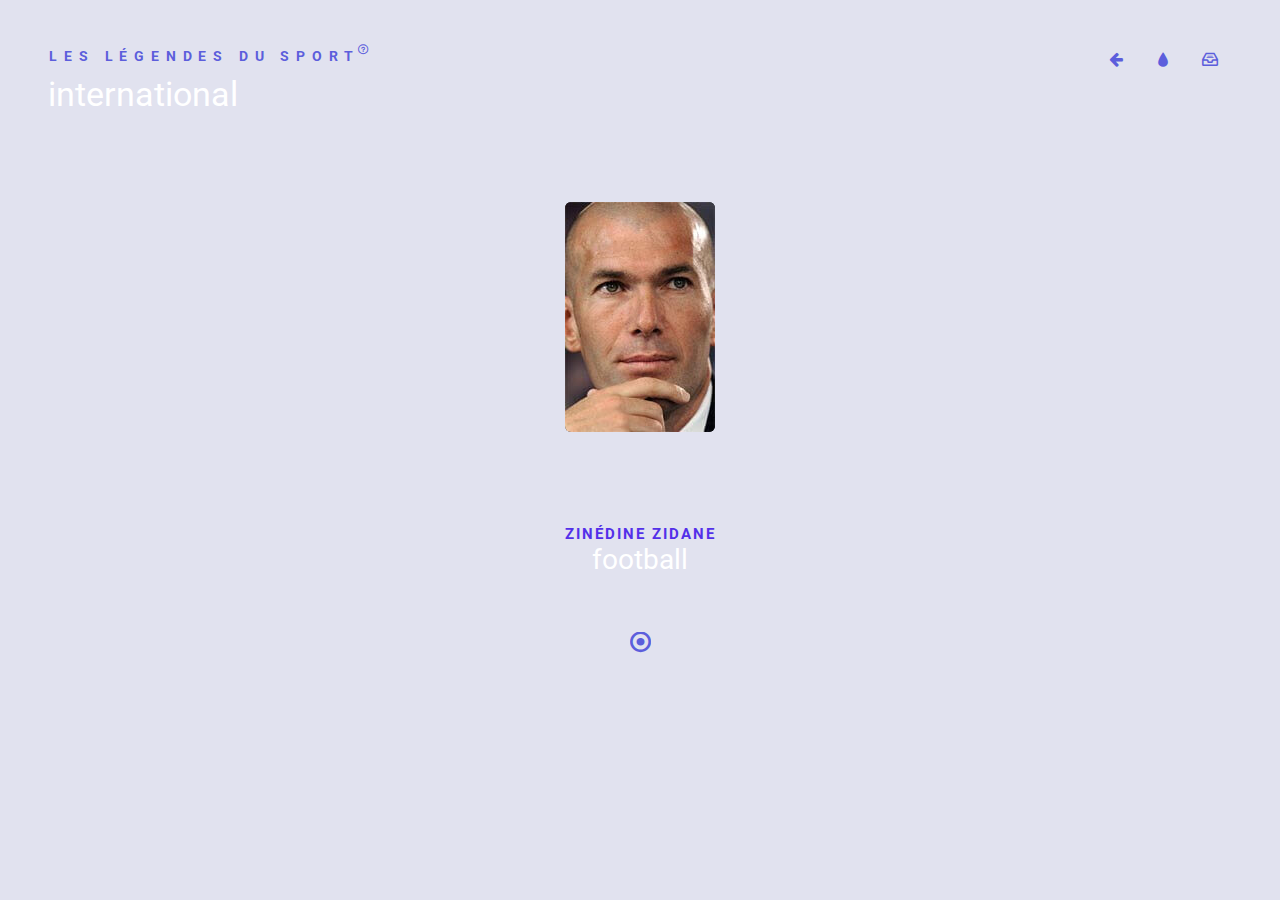
<file: index.html>
<!DOCTYPE html>
<html lang="en" class="no-js">
<head>
	<meta charset="UTF-8" />
	<meta http-equiv="X-UA-Compatible" content="IE=edge">
	<meta name="viewport" content="width=device-width, initial-scale=1.0">
	<title>Blueprint: Zoom Slider</title>
	<meta name="description" content="A simple content slider with depth-like zoom functionality" />
	<meta name="keywords" content="blueprint, template, slider, zoom, javascript, depth, 3d, css" />
	<meta name="author" content="Codrops" />
	<link rel="shortcut icon" href="favicon.ico">
	<!-- Feather Icons -->
	<link rel="stylesheet" type="text/css" href="fonts/feather/style.css">
		<link rel="stylesheet" type="text/css" href="fonts/icomoon/style.css">
	<!-- General demo styles & header -->
	<link rel="stylesheet" type="text/css" href="css/demo.css" />
	<!-- Component styles -->
	<link rel="stylesheet" type="text/css" href="css/component.css" />
	<script src="js/modernizr.custom.js"></script>
</head>
<body>
	<!-- Main container -->
	<div class="container">
		<!-- Blueprint header -->
		<header class="bp-header cf">
			<span>LES LÉGENDES DU SPORT <span class="bp-icon bp-icon-about" data-content="The Blueprints are a collection of basic and minimal website concepts, components, plugins and layouts with minimal style for easy adaption and usage, or simply for inspiration."></span></span>
			<h1>international</h1>
			<nav>
				<a href="http://tympanus.net/Blueprints/FilterableProductGrid/" class="bp-icon bp-icon-prev" data-info="previous Blueprint"><span>Previous Blueprint</span></a>
				<!--a href="" class="bp-icon bp-icon-next" data-info="next Blueprint"><span>Next Blueprint</span></a-->
				<a href="http://tympanus.net/codrops/?p=24330" class="bp-icon bp-icon-drop" data-info="back to the Codrops article"><span>back to the Codrops article</span></a>
				<a href="http://tympanus.net/codrops/category/blueprints/" class="bp-icon bp-icon-archive" data-info="Blueprints archive"><span>Go to the archive</span></a>
			</nav>
		</header>
		<!-- Grid -->
		<section class="slider">
			<div class="slide slide--current" data-content="content-1">
				<div class="slide__mover">
					<div class="zoomer flex-center">
						<div class="preview">
							<img src="images/zidane.jpg" alt="iPhone app preview" />
							<div class="zoomer__area zoomer__area--size-2"></div>
						</div>
					</div>
				</div>
				<h2 class="slide__title"><span>Zinédine Zidane</span>football</h2>
			</div>
			<div class="slide" data-content="content-2">
				<div class="slide__mover">
					<div class="zoomer flex-center">
						<div class="preview">
							<img src="images/borgborg.jpg" alt="iPad Mini app preview" />
							<div class="zoomer__area zoomer__area--size-4"></div>
						</div>
					</div>
				</div>
				<h2 class="slide__title"><span>Bjorn Borg</span>tennis</h2>
			</div>
			<div class="slide" data-content="content-3">
				<div class="slide__mover">
					<div class="zoomer flex-center">
						<div class="preview">
							<img src="images/blancoblanco.jpg" alt="MacBook app preview" />
							<div class="zoomer__area zoomer__area--size-3"></div>
						</div>
					</div>
				</div>
				<h2 class="slide__title"><span>Serge Blanco</span>rugby</h2>
			</div>
			<div class="slide" data-content="content-4">
				<div class="slide__mover">
					<div class="zoomer flex-center">
						<div class="preview">
							<img src="images/eddyeddy.jpg" alt="iMac app preview" />
							<div class="zoomer__area zoomer__area--size-5"></div>
						</div>
					</div>
				</div>
				<h2 class="slide__title"><span>Eddy Merckx</span>cyclisme</h2>
			</div>
			<div class="slide" data-content="content-5">
				<div class="slide__mover">
					<div class="zoomer flex-center">
						<div class="preview">
							<img src="images/tigertiger.jpg" alt="Apple Watch app preview" />
							<div class="zoomer__area zoomer__area--size-1"></div>
						</div>
					</div>
				</div>
				<h2 class="slide__title"><span>Tiger Woods</span>golf</h2>
			</div>
			<nav class="slider__nav">
				<button class="button button--nav-prev"><i class="icon icon--arrow-left"></i><span class="text-hidden">Previous product</span></button>
				<button class="button button--zoom"><i class="icon icon--zoom"></i><span class="text-hidden">View details</span></button>
				<button class="button button--nav-next"><i class="icon icon--arrow-right"></i><span class="text-hidden">Next product</span></button>
			</nav>
		</section>
		<!-- /slider-->
		<section class="content">
			<div class="content__item" id="content-1">
				<img class="content__item-img rounded-right" src="images/zinédine.jpg" alt="zinédine zidane en coach" />
				<div class="content__item-inner">
					<h2>Zinédine Zidane</h2>
					<h3>&#x26BD; dit "zizou" &#x26BD;</h3>
					<p>Surnommé « Zizou », il est considéré comme l'un des plus grands joueurs de l'histoire du football. Doté d'un profil atypique, il remporte de nombreux titres, tant avec l'équipe de France qu'avec les clubs où il a joué, comme les Girondins de Bordeaux, la Juventus de Turin et le Real Madrid. Il a, de plus, été nommé meilleur joueur de l'année au moins une fois dans chaque championnat où il a évolué.</p>
					<p><a href="https://www.realmadrid.com/fr/a-propos-du-real-madrid/club/histoire/joueurs-de-legende-football/zinedine-zidane">Pour en savoir plus sur lui &xrarr;</a></p>
				</div>
			</div>
			<div class="content__item" id="content-2">
				<img class="content__item-img rounded-right" src="images/borgviolet.jpg" alt="bjorn borg en action" />
				<div class="content__item-inner">
					<h2>Bjorn Borg</h2>
					<h3>&#x1F3BE; dit "iceborg" &#x1F3BE; </h3>
					<p>Bjorn Borg est un joueur de tennis professionnel suédois né le 6 juin 1956 à Södertälje non loin de Stockholm. Il débute sa carrière professionnelle en 1971 et quitte le circuit ATP en 1984. Il fera un bref retour entre 1991 et 1993 sans grande réussite. Il mesure 1,80 mètre pour 72 kilos, est droitier avec un revers à deux mains.

</p>
					<p><a href="https://www.bjornborg.com/fr/?gclid=CjwKCAiAwJTjBRBhEiwA56V7q39X1JRPgGfpQqBperLavaOlqX3MevV3Rt6LrefpOVhZIjS4g2gLexoC-mcQAvD_BwE">Pour en savoir plus sur lui &xrarr;</a></p>
				</div>
			</div>
			<div class="content__item" id="content-3">
				<img class="content__item-img rounded-right" src="images/blancoviolet.jpg" alt="serge blanco en action" />
				<div class="content__item-inner">
					<h2>Serge Blanco</h2>
					<h3>&#x1F3C9; dit "le funambule" &#x1F3C9;</h3>
					<p>Serge Blanco est né le 31 août 1958 à Caracas, d’un père vénézuélien et d’une mère française. Alors qu’il n’a que deux ans, à la suite de la disparition de son père, sa mère retrouve sa région d’origine, le pays basque. Doué pour le sport, il fait le choix du rugby et de sa région, renonçant aux sollicitations du Football Club de Nantes pour rejoindre le Biarritz Olympique et faire du rugby sa passion. Il restera fidèle à ce club tout au long de sa carrière. Alors que le rugby n’est pas encore professionnalisé, en dehors des entraînements et des matchs, Serge Blanco travaille pendant plusieurs années chez l’avionneur Dassault. La reconnaissance internationale venue, il intègre les relations publiques du groupe Pernod-Ricard en 1983. Au palmarès de sa carrière en club, on ne compte qu’un seul titre de champion de France en 1992. Malgré tout, il se voit décerner à six reprises l’Oscar du Midi Olympique, récompensant le meilleur joueur français de la saison.</p>
					<p><a href="https://sergeblanco.com/?gclid=CjwKCAiAwJTjBRBhEiwA56V7q9oEK-86QmW6U4H_tgLRmFjfleUABPyD6OxVB_tpMS2rtw2q7YbJeBoCtDAQAvD_BwE">Pour en savoir plus sur lui &xrarr;</a></p>
				</div>
			</div>
			<div class="content__item" id="content-4">
				<img class="content__item-img rounded-right" src="images/edviolet.jpg" alt="eddy merckx en action" />
				<div class="content__item-inner">
					<h2>Eddy Merckx</h2>
					<h3>dit "le cannibale"</h3>
					<p>Eddy Merckx, de son vrai nom Edouard Louis Joseph Merckx, est un cycliste belge. Durant sa carrière professionnelle, qui s'est étendue de 1965 à 1978, Eddy Merckx a remporté 625 courses. Celui que l'on surnomme "le cannibale" ou encore "l'ogre de Tervuren" est encore aujourd'hui le recordman mondial du nombre de victoires. Le Belge compte à son palmarès cinq Tours d'Italie, cinq Tours de France, un Tour d'Espagne et trois championnats du monde en ligne notamment. Ses prouesses lui ont permis d'être élu meilleur cycliste du XXe siècle par l'Union cycliste internationale.</p>
					<p><a href="https://www.eddymerckx.com/">Pour en savoir plus sur lui &xrarr;</a></p>
				</div>
			</div>
			<div class="content__item" id="content-5">
				<img class="content__item-img rounded-right" src="images/tigerviolet.jpg" alt="tiger woods en action" />
				<div class="content__item-inner">
					<h2>Tiger Woods</h2>
					<h3>dit "Tiger"</h3>
					<p>Vainqueur de quatorze tournois majeurs, le joueur de 42 ans a dominé le golf pendant près de dix ans. Sa destinée extraordinaire évoque aussi bien celle de Michael Jordan, basketteur hors pair des années 1990, que celle de Lance Armstrong, icône déchue du cyclisme américain. </p>
					<p><a href="https://tigerwoods.com/">Pour en savoir plus sur lui &xrarr;</a></p>
				</div>
			</div>
			<button class="button button--close"><i class="icon icon--circle-cross"></i><span class="text-hidden">Close content</span></button>
		</section>
	</div>
	<script src="js/classie.js"></script>
	<script src="js/dynamics.min.js"></script>
	<script src="js/main.js"></script>
</body>
</html>
</file>
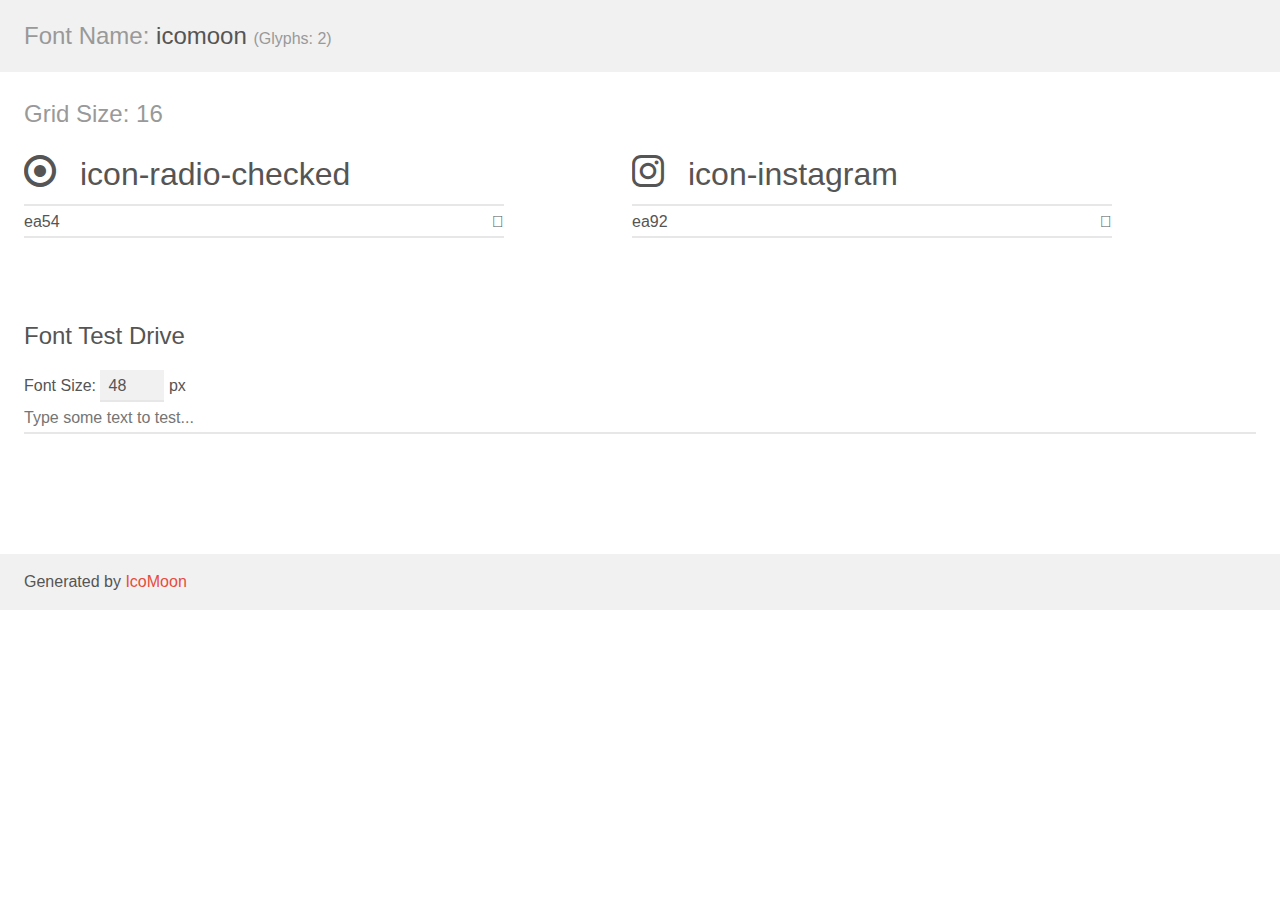
<file: fonts/icomoon/demo.html>
<!doctype html>
<html>
<head>
    <meta charset="utf-8">
    <title>IcoMoon Demo</title>
    <meta name="description" content="An Icon Font Generated By IcoMoon.io">
    <meta name="viewport" content="width=device-width, initial-scale=1">
    <link rel="stylesheet" href="demo-files/demo.css">
    <link rel="stylesheet" href="style.css"></head>
<body>
    <div class="bgc1 clearfix">
        <h1 class="mhmm mvm"><span class="fgc1">Font Name:</span> icomoon <small class="fgc1">(Glyphs:&nbsp;2)</small></h1>
    </div>
    <div class="clearfix mhl ptl">
        <h1 class="mvm mtn fgc1">Grid Size: 16</h1>
        <div class="glyph fs1">
            <div class="clearfix bshadow0 pbs">
                <span class="icon-radio-checked">
                
                </span>
                <span class="mls"> icon-radio-checked</span>
            </div>
            <fieldset class="fs0 size1of1 clearfix hidden-false">
                <input type="text" readonly value="ea54" class="unit size1of2" />
                <input type="text" maxlength="1" readonly value="&#xea54;" class="unitRight size1of2 talign-right" />
            </fieldset>
            <div class="fs0 bshadow0 clearfix hidden-true">
                <span class="unit pvs fgc1">liga: </span>
                <input type="text" readonly value="radio-checked, radio-button" class="liga unitRight" />
            </div>
        </div>
        <div class="glyph fs1">
            <div class="clearfix bshadow0 pbs">
                <span class="icon-instagram">
                
                </span>
                <span class="mls"> icon-instagram</span>
            </div>
            <fieldset class="fs0 size1of1 clearfix hidden-false">
                <input type="text" readonly value="ea92" class="unit size1of2" />
                <input type="text" maxlength="1" readonly value="&#xea92;" class="unitRight size1of2 talign-right" />
            </fieldset>
            <div class="fs0 bshadow0 clearfix hidden-true">
                <span class="unit pvs fgc1">liga: </span>
                <input type="text" readonly value="instagram, brand12" class="liga unitRight" />
            </div>
        </div>
    </div>

    <!--[if gt IE 8]><!-->
    <div class="mhl clearfix mbl">
        <h1>Font Test Drive</h1>
        <label>
            Font Size: <input id="fontSize" type="number" class="textbox0 mbm"
            min="8" value="48" />
            px
        </label>
        <input id="testText" type="text" class="phl size1of1 mvl"
        placeholder="Type some text to test..." value=""/>
        <div id="testDrive" class="icon-">&nbsp;
        </div>
    </div>
    <!--<![endif]-->
    <div class="bgc1 clearfix">
        <p class="mhl">Generated by <a href="https://icomoon.io/app">IcoMoon</a></p>
    </div>

    <script src="demo-files/demo.js"></script>
</body>
</html>
</file>
<file: fonts/feather/style.css>
@font-face {
	font-family: 'feather';
	src:url('fonts/feather.eot?-ajbl0g');
	src:url('fonts/feather.eot?#iefix-ajbl0g') format('embedded-opentype'),
		url('fonts/feather.ttf?-ajbl0g') format('truetype'),
		url('fonts/feather.woff?-ajbl0g') format('woff'),
		url('fonts/feather.svg?-ajbl0g#feather') format('svg');
	font-weight: normal;
	font-style: normal;
}

.icon {
	font-family: 'icomoon';
	speak: none;
	font-style: normal;
	font-weight: normal;
	font-variant: normal;
	text-transform: none;
	line-height: 1;

	/* Better Font Rendering =========== */
	-webkit-font-smoothing: antialiased;
	-moz-osx-font-smoothing: grayscale;
}
.icon--zoom:before {
	content: "\ea54";
}
.icon--circle-cross:before {
	content: "\e602";
}
.icon--arrow-right:before {
	content: "\e600";
}
.icon--arrow-left:before {
	content: "\e601";
}
</file>
<file: fonts/icomoon/style.css>
@font-face {
  font-family: 'icomoon';
  src:  url('fonts/icomoon.eot?ggxqyz');
  src:  url('fonts/icomoon.eot?ggxqyz#iefix') format('embedded-opentype'),
    url('fonts/icomoon.ttf?ggxqyz') format('truetype'),
    url('fonts/icomoon.woff?ggxqyz') format('woff'),
    url('fonts/icomoon.svg?ggxqyz#icomoon') format('svg');
  font-weight: normal;
  font-style: normal;
}

[class^="icon-"], [class*=" icon-"] {
  /* use !important to prevent issues with browser extensions that change fonts */
  font-family: 'icomoon' !important;
  speak: none;
  font-style: normal;
  font-weight: normal;
  font-variant: normal;
  text-transform: none;
  line-height: 1;

  /* Better Font Rendering =========== */
  -webkit-font-smoothing: antialiased;
  -moz-osx-font-smoothing: grayscale;
}

.icon-radio-checked:before {
  content: "\ea54";
}
.icon-instagram:before {
  content: "\ea92";
}
</file>
<file: css/demo.css>
/* General Blueprint Style */
@import url('https://fonts.googleapis.com/css?family=Roboto');
@font-face {
	font-family: 'bpicons';
	font-weight: normal;
	font-style: normal;
	src: url('../fonts/bpicons/bpicons.eot');
	src: url('../fonts/bpicons/bpicons.eot?#iefix') format('embedded-opentype'),
	url('../fonts/bpicons/bpicons.woff') format('woff'),
	url('../fonts/bpicons/bpicons.ttf') format('truetype'),
	url('../fonts/bpicons/bpicons.svg#bpicons') format('svg');
} /* Made with http://icomoon.io/ */

/* Resets */
*,
*:after,
*:before {
	box-sizing: border-box;
}

html {
	overflow-y: scroll;
}

body,
html {
	font-size: 100%;
	margin: 0;
	padding: 0;
	height: 100%;
}

/* Helper classes */
.cf:before,
.cf:after {
	content: ' ';
	display: table;
}

.cf:after {
	clear: both;
}

.hidden {
	position: absolute;
	opacity: 0;
	pointer-events: none;
}

/* Main styles */
body {
	font-family: 'Roboto', sans-serif;
	color: #ffffff;
	background: #E1E2EF;
	-webkit-font-smoothing: antialiased;
	-moz-osx-font-smoothing: grayscale;
}

a {
	text-decoration: none;
	color: #5C5EDC;
	outline: none;
}

a:focus {
	color: #ddd;
}

a:hover {
	color: #fff;
}

/* Blueprint header */
.bp-header {
	margin: 0 auto;
	padding: 3em 3em 0;
	display: -webkit-flex;
	display: -ms-flexbox;
	display: flex;
	-webkit-flex-wrap: wrap;
	-ms-flex-wrap: wrap;
	flex-wrap: wrap;
}

.bp-header h1 {
	font-size: 2.125em;
	font-weight: 400;
	line-height: 1.3;
	margin: 0 0 .6em 0;
}

.bp-header h1 > span {
	font-size: 50%;
	display: block;
	color: #4D4D5A;
}

.bp-header > span {
	width: 100%;
	font-weight: 700;
	font-size: 0.85em;
	color: #5C5EDC;
	position: relative;
	z-index: 100;
	display: block;
	padding: 0 0 .6em .1em;
	letter-spacing: .5em;
	text-transform: uppercase;
}

.bp-header > span span:after {
	font-size: 50%;
	font-size: 75%;
	position: relative;
	top: -8px;
	left: -12px;
	width: 30px;
	height: 30px;
	cursor: help;
}

.bp-header > span span:hover:before {
	content: attr(data-content);
	font-size: 110%;
	font-weight: 700;
	line-height: 1.2;
	max-width: 500px;
	position: absolute;
	left: auto;
	margin-left: 4px;
	padding: .8em 1em;
	text-align: left;
	text-indent: 0;
	letter-spacing: 0;
	text-transform: none;
	color: #fff;
	background: #5C5EDC;
}

.bp-header nav {
	position: relative;
	z-index: 100;
	margin: -2em 0 0 auto;
}

.bp-header nav a {
	position: relative;
	display: inline-block;
	width: 2.5em;
	height: 2.5em;
	margin: 0 .1em;
	text-align: left;
	border-radius: 50%;
}

.bp-header nav a > span {
	display: none;
}

.bp-header nav a:hover:before {
	content: attr(data-info);
	color: #595A5F;
	font-weight: bold;
	font-size: 0.85em;
	position: absolute;
	top: 120%;
	right: 0;
	width: 600%;
	text-align: right;
	pointer-events: none;
}

.bp-header nav a:hover {
	background: #5C5EDC;
}

.bp-icon:after {
	font-family: 'bpicons';
	font-weight: normal;
	font-style: normal;
	font-variant: normal;
	text-align: center;
	text-transform: none;
	color: #5C5EDC;
	speak: none;
	-webkit-font-smoothing: antialiased;
}

.bp-header nav .bp-icon:after {
	line-height: 2.4;
	position: absolute;
	top: 0;
	left: 0;
	width: 100%;
	height: 100%;
	text-indent: 0;
}

.bp-header nav a:hover:after {
	color: #fff;
}

.bp-icon-next:after {
	content: '\e000';
}

.bp-icon-drop:after {
	content: '\e001';
}

.bp-icon-archive:after {
	content: '\e002';
}

.bp-icon-about:after {
	content: '\e003';
}

.bp-icon-prev:after {
	content: '\e004';
}

@media screen and (max-width: 40em) {
	.bp-header {
		text-align: center;
	}
	.bp-header > span {
		text-indent: 30px;
	}
	.bp-header > span span:hover:before {
		right: 0px;
	}
	.bp-header h1 {
		font-size: 1.8em;
		width: 100%;
	}
	.bp-header nav {
		margin: 0;
		width: 100%;
	}
}
</file>
<file: css/component.css>
/* Helper classes */
html,
body {
	overflow: hidden;
	height: 100%;
}

.container {
	position: relative;
	overflow: hidden;
	overflow-y: scroll;
	width: 100%;
	height: 100%;
	-webkit-overflow-scrolling: touch;
}

.images{

}

.noscroll .container {
	overflow-y: hidden;
}

.slider {
	position: relative;
	z-index: 200;
	width: 100%;
	margin: 0 auto;
	padding: 0 0 7em;
	text-align: center;
	-webkit-user-select: none;
	-moz-user-select: none;
	-ms-user-select: none;
	user-select: none;
	-webkit-touch-callout: none;
	-khtml-user-select: none;
}

.slide {
	position: absolute;
	top: 0;
	visibility: hidden;
	width: 100%;
	opacity: 0;
}

.slide--current {
	position: relative;
	z-index: 100;
	visibility: visible;
	opacity: 1;
}

.slide__mover {
	position: relative;
	z-index: 100;
}

.slide__title {
	font-size: 1.75em;
	font-weight: normal;
	margin: 0 auto;
	padding: 1em 0 0 0;
}

.slide__title span {
	font-size: 55%;
	font-weight: bold;
	display: block;
	letter-spacing: 2px;
	text-transform: uppercase;
	color: #5330E9;
}

.slider__nav {
	position: absolute;
	bottom: 2em;
	width: 100%;
	text-align: center;
}

.button {
	font-size: 1.31em;
	position: relative;
	display: inline-block;
	overflow: hidden;
	margin: 0 25px;
	padding: 0;
	cursor: pointer;
	color: #5c5edc;
	border: none;
	background: none;
}

.button:focus {
	outline: none;
}

.button:hover {
	color: #fff;
}

.text-hidden {
	position: absolute;
	top: 200%;
}

.button--close {
	font-size: 1.55em;
	position: absolute;
	top: 30px;
	right: 30px;
	margin: 0;
	opacity: 0;
	color: #50505a;
	-webkit-transition: opacity 0.3s;
	transition: opacity 0.3s;
}

.content--open .button--close {
	opacity: 1;
}

/* Zoomer */
.zoomer {
	position: relative;
	height: 360px; /* this is needed for IE10 so that vertical flexbox centering works */
}

.flex-center {
	display: -webkit-flex;
	display: -ms-flexbox;
	display: flex;
	-webkit-align-items: center;
	-ms-flex-align: center;
	align-items: center;
	-webkit-justify-content: center;
	-ms-flex-pack: center;
	justify-content: center;
}

.zoomer__image {
	display: block;
	margin: 0;
	-webkit-flex: none;
	-ms-flex: none;
	flex: none;
}

.zoomer__area,
.preview {
	position: absolute;
	top: 50%;
	left: 50%;
	-webkit-transform: translate3d(-50%,-50%,0);
	transform: translate3d(-50%,-50%,0);
}

.zoomer__area:focus {
	outline: none;
}

.zoomer__area--size-1 {
	/* Apple Watch */
	width: 96px;
	height: 118px;
}

.zoomer__area--size-2 {
	/* iPhone */
	width: 112px;
	height: 198px;
}

.zoomer__area--size-3 {
	/* MacBook */
	width: 315px;
	height: 200px;
}

.zoomer__area--size-4 {
	/* iPad */
	width: 150px;
	height: 200px;
}

.zoomer__area--size-5 {
	/* iMac */
	width: 315px;
	height: 189px;
}

.preview {
	overflow: hidden;
	background: #18191b;
		border-radius: 6px;
}

.preview img {
	display: block;
	
	-webkit-transform: translate3d(0,0,0);
	transform: translate3d(0,0,0);
}

.zoomer--active .preview img {
	-webkit-transform: translate3d(100%,0,0);
	transform: translate3d(100%,0,0);
}

.rounded {
	border-radius: 15px;
}

.rounded-right {
	border-radius: 0 15px 15px 0;
}

.preview__content {
	position: absolute;
	top: 0;
	left: 100%;
	width: 100%;
	height: 100%;
	border-radius: inherit;
}
/* Content */
.content {
	position: fixed;
	z-index: 1000;
	top: 0;
	left: -100%;
	overflow: hidden;
	overflow-y: scroll;
	width: 100%;
	height: 100vh;
	background: #1F1255;
	-webkit-overflow-scrolling: touch;
}

.content--open {
	left: 0;
}

.content__item {
	position: absolute;
	top: 0;
	display: -webkit-flex;
	display: -ms-flexbox;
	display: flex;
	overflow: hidden;
	height: 0;
	min-height: 100%;
	margin: 0 auto;
	padding: 2em 0;
	pointer-events: none;
	opacity: 0;
	color: #B0A0F5;
	-webkit-align-items: center;
	-ms-flex-align: center;
	align-items: center;
}

.content__item--current {
	pointer-events: auto;
	opacity: 1;
}

.content__item--reset {
	height: auto;
}

.content h2 {
	font-size: 3.5em;
	font-weight: normal;
	margin: 0;
}

.content h3 {
	font-size: 1.25em;
	font-weight: normal;
	margin: 0.25em 0 0.5em;
	color: #EFECFD;
}

.content p {
	font-size: 1em;
	line-height: 1.5;
}

.content__item-img {
	display: block;
	max-width: 40vw;
	max-height: 80vh;
	-webkit-transform: translate3d(-120%,0,0);
	transform: translate3d(-120%,0,0);
	-webkit-flex: none;
	-ms-flex: none;
	flex: none;
}

.content__item--current .content__item-img {
	-webkit-transform: translate3d(-10px,0,0);
	transform: translate3d(-10px,0,0);
}

.content__item-inner {
	padding: 0 20vw 0;
	text-align: center;
	opacity: 0;
	-webkit-transform: translate3d(0,50px,0);
	transform: translate3d(0,50px,0);
}

.content__item--current .content__item-inner {
	opacity: 1;
	-webkit-transform: translate3d(0,0,0);
	transform: translate3d(0,0,0);
}


/**************************/
/* All synced transitions */
/**************************/

.zoomer {
	-webkit-transition: -webkit-transform 0.5s;
	transition: transform 0.5s;
	-webkit-transition-timing-function: cubic-bezier(0.7,0,0.3,1);
	transition-timing-function: cubic-bezier(0.7,0,0.3,1);
}

.zoomer.zoomer--notrans {
	-webkit-transition: none;
	transition: none;
}

.zoomer__image {
	-webkit-transition: opacity 0.3s 0.3s;
	transition: opacity 0.3s 0.3s;
}

.zoomer--active .zoomer__image {
	opacity: 0;
	-webkit-transition-delay: 0s;
	transition-delay: 0s;
}

.preview img {
	-webkit-transition: -webkit-transform 0.6s 0.3s;
	transition: transform 0.6s 0.3s;
	-webkit-transition-timing-function: cubic-bezier(0.2,1,0.3,1);
	transition-timing-function: cubic-bezier(0.2,1,0.3,1);
}

.zoomer--active .preview img {
	-webkit-transition: -webkit-transform 0.3s;
	transition: transform 0.3s;
}

.content {
	-webkit-transition: left 0s;
	transition: left 0s;
}

.content__item {
	-webkit-transition: opacity 0s;
	transition: opacity 0s;
}

.content,
.content__item {
	/* delay for content to disappear and zoomer to start transitioning back to 0 */
	-webkit-transition-delay: 0.3s;
	transition-delay: 0.3s;
}

.content--open,
.content__item--current {
	-webkit-transition: none;
	transition: none;
}

.content__item-img {
	-webkit-transition: -webkit-transform 0.4s;
	transition: transform 0.4s;
	-webkit-transition-timing-function: cubic-bezier(0.7,1,0.8,1);
	transition-timing-function: cubic-bezier(0.7,1,0.8,1);
}

.content__item--current .content__item-img {
	-webkit-transition-timing-function: cubic-bezier(0.2,1,0.3,1);
	transition-timing-function: cubic-bezier(0.2,1,0.3,1);
	-webkit-transition-duration: 1s;
	transition-duration: 1s;
}

.content__item-inner {
	-webkit-transition: -webkit-transform 0.6s, opacity 0.3s;
	transition: transform 0.6s, opacity 0.3s;
	-webkit-transition-timing-function: cubic-bezier(0.7,1,0.8,1), ease;
	transition-timing-function: cubic-bezier(0.7,1,0.8,1), ease;
}

.content__item--current .content__item-inner {
	-webkit-transition-timing-function: cubic-bezier(0.2,1,0.3,1), ease;
	transition-timing-function: cubic-bezier(0.2,1,0.3,1), ease;
	-webkit-transition-duration: 1.7s;
	transition-duration: 1.7s;
}

/* Media Queries */
@media screen and (max-width: 50em) {
	.content__item {
		display: block;
	}
	.content__item-img {
		max-width: calc(100% - 80px);
		max-height: 70vh;
	}
	.content h2 {
		font-size: 3em;
	}
	.content__item-inner {
		font-size: 82%;
		padding: 4em 3em 2em;
	}
}
</file>
<file: fonts/icomoon/demo-files/demo.css>
body {
  padding: 0;
  margin: 0;
  font-family: sans-serif;
  font-size: 1em;
  line-height: 1.5;
  color: #555;
  background: #fff;
}
h1 {
  font-size: 1.5em;
  font-weight: normal;
}
small {
  font-size: .66666667em;
}
a {
  color: #e74c3c;
  text-decoration: none;
}
a:hover, a:focus {
  box-shadow: 0 1px #e74c3c;
}
.bshadow0, input {
  box-shadow: inset 0 -2px #e7e7e7;
}
input:hover {
  box-shadow: inset 0 -2px #ccc;
}
input, fieldset {
  font-family: sans-serif;
  font-size: 1em;
  margin: 0;
  padding: 0;
  border: 0;
}
input {
  color: inherit;
  line-height: 1.5;
  height: 1.5em;
  padding: .25em 0;
}
input:focus {
  outline: none;
  box-shadow: inset 0 -2px #449fdb;
}
.glyph {
  font-size: 16px;
  width: 15em;
  padding-bottom: 1em;
  margin-right: 4em;
  margin-bottom: 1em;
  float: left;
  overflow: hidden;
}
.liga {
  width: 80%;
  width: calc(100% - 2.5em);
}
.talign-right {
  text-align: right;
}
.talign-center {
  text-align: center;
}
.bgc1 {
  background: #f1f1f1;
}
.fgc1 {
  color: #999;
}
.fgc0 {
  color: #000;
}
p {
  margin-top: 1em;
  margin-bottom: 1em;
}
.mvm {
  margin-top: .75em;
  margin-bottom: .75em;
}
.mtn {
  margin-top: 0;
}
.mtl, .mal {
  margin-top: 1.5em;
}
.mbl, .mal {
  margin-bottom: 1.5em;
}
.mal, .mhl {
  margin-left: 1.5em;
  margin-right: 1.5em;
}
.mhmm {
  margin-left: 1em;
  margin-right: 1em;
}
.mls {
  margin-left: .25em;
}
.ptl {
  padding-top: 1.5em;
}
.pbs, .pvs {
  padding-bottom: .25em;
}
.pvs, .pts {
  padding-top: .25em;
}
.unit {
  float: left;
}
.unitRight {
  float: right;
}
.size1of2 {
  width: 50%;
}
.size1of1 {
  width: 100%;
}
.clearfix:before, .clearfix:after {
  content: " ";
  display: table;
}
.clearfix:after {
  clear: both;
}
.hidden-true {
  display: none;
}
.textbox0 {
  width: 3em;
  background: #f1f1f1;
  padding: .25em .5em;
  line-height: 1.5;
  height: 1.5em;
}
#testDrive {
  display: block;
  padding-top: 24px;
  line-height: 1.5;
}
.fs0 {
  font-size: 16px;
}
.fs1 {
  font-size: 32px;
}
</file>
